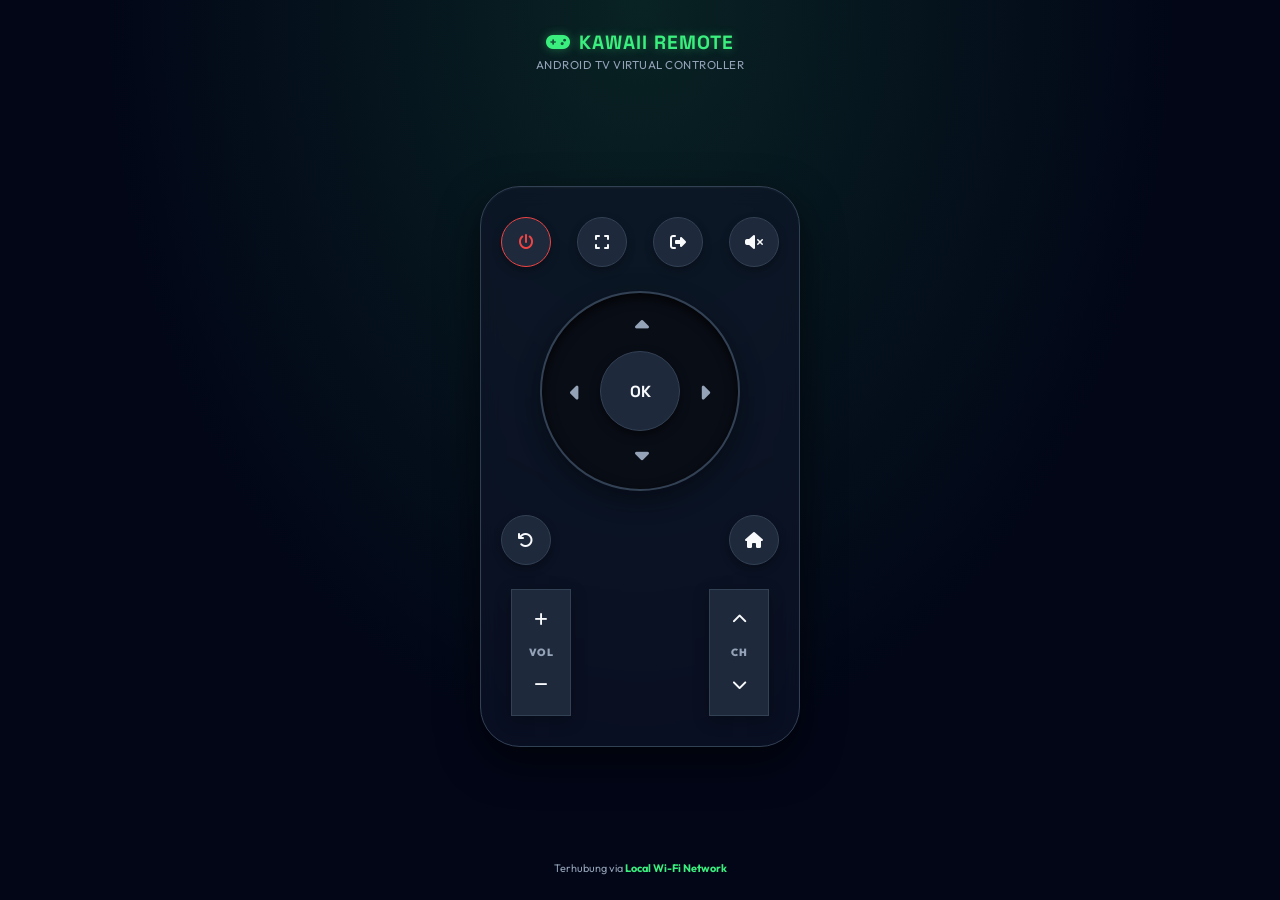
<file: remote.html>
<!DOCTYPE html>
<html lang="id">
<head>
  <meta charset="UTF-8">
  <meta name="viewport" content="width=device-width, initial-scale=1.0, maximum-scale=1.0, user-scalable=no">
  <title>Kawaii TV Virtual Remote</title>
  <link href="https://fonts.googleapis.com/css2?family=Outfit:wght@400;700;900&family=Space+Grotesk:wght@500;700&display=swap" rel="stylesheet">
  <link rel="stylesheet" href="https://cdnjs.cloudflare.com/ajax/libs/font-awesome/6.4.0/css/all.min.css">
  <style>
    :root {
      --primary-green: #3bef7e;
      --primary-green-glow: rgba(59, 239, 126, 0.4);
      --bg-dark-900: #020617;
      --bg-dark-800: #0f172a;
      --bg-dark-700: #1e293b;
      --text-primary: #f8fafc;
      --text-muted: #94a3b8;
      --border-color: #334155;
    }

    * {
      box-sizing: border-box;
      margin: 0;
      padding: 0;
      user-select: none;
      -webkit-user-select: none;
    }

    body {
      font-family: 'Outfit', sans-serif;
      background-color: var(--bg-dark-900);
      color: var(--text-primary);
      height: 100vh;
      overflow: hidden;
      display: flex;
      flex-direction: column;
      align-items: center;
      justify-content: space-between;
      padding: 20px 10px;
      background-image: 
        radial-gradient(at 50% 0%, rgba(59, 239, 126, 0.12) 0px, transparent 60%);
    }

    /* HEADER */
    header {
      text-align: center;
      margin-top: 10px;
    }

    header h1 {
      font-family: 'Space Grotesk', sans-serif;
      font-size: 1.2rem;
      font-weight: 700;
      letter-spacing: 1px;
      color: var(--primary-green);
      text-shadow: 0 0 10px var(--primary-green-glow);
      display: flex;
      align-items: center;
      justify-content: center;
      gap: 8px;
    }

    header p {
      font-size: 0.72rem;
      color: var(--text-muted);
      margin-top: 2px;
      text-transform: uppercase;
      letter-spacing: 0.5px;
    }

    /* REMOTE CONTAINER */
    .remote-body {
      width: 100%;
      max-width: 320px;
      background: rgba(15, 23, 42, 0.6);
      border: 1px solid var(--border-color);
      border-radius: 40px;
      padding: 30px 20px;
      box-shadow: 0 15px 40px rgba(0, 0, 0, 0.6), inset 0 1px 2px rgba(255, 255, 255, 0.05);
      backdrop-filter: blur(10px);
      display: flex;
      flex-direction: column;
      align-items: center;
      gap: 24px;
      margin: auto 0;
    }

    /* ROW CONTROLS */
    .btn-row {
      display: flex;
      width: 100%;
      justify-content: space-between;
      gap: 15px;
    }

    .btn-circle {
      width: 50px;
      height: 50px;
      border-radius: 50%;
      background: var(--bg-dark-700);
      border: 1px solid var(--border-color);
      color: var(--text-primary);
      font-size: 1rem;
      display: flex;
      align-items: center;
      justify-content: center;
      cursor: pointer;
      transition: all 0.15s ease;
      box-shadow: 0 4px 10px rgba(0,0,0,0.3);
    }

    .btn-circle:active {
      transform: scale(0.92);
      background: var(--primary-green);
      color: #020617;
      border-color: var(--primary-green);
      box-shadow: 0 0 15px var(--primary-green-glow);
    }

    .btn-power {
      border-color: #ef4444;
      color: #ef4444;
    }

    .btn-power:active {
      background: #ef4444;
      color: #fff;
      border-color: #ef4444;
      box-shadow: 0 0 15px rgba(239, 68, 68, 0.5);
    }

    /* DPAD SYSTEM */
    .dpad-container {
      position: relative;
      width: 200px;
      height: 200px;
      background: #090d16;
      border-radius: 50%;
      border: 2px solid var(--border-color);
      box-shadow: inset 0 4px 12px rgba(0,0,0,0.8), 0 8px 24px rgba(0,0,0,0.4);
      display: flex;
      align-items: center;
      justify-content: center;
    }

    .dpad-btn {
      position: absolute;
      background: transparent;
      border: none;
      color: var(--text-muted);
      font-size: 1.4rem;
      display: flex;
      align-items: center;
      justify-content: center;
      cursor: pointer;
      width: 55px;
      height: 55px;
      transition: all 0.12s ease;
    }

    .dpad-btn:active {
      color: var(--primary-green);
      text-shadow: 0 0 8px var(--primary-green);
    }

    .dpad-up { top: 6px; left: 72.5px; }
    .dpad-down { bottom: 6px; left: 72.5px; }
    .dpad-left { left: 6px; top: 72.5px; }
    .dpad-right { right: 6px; top: 72.5px; }

    .dpad-ok {
      width: 80px;
      height: 80px;
      border-radius: 50%;
      background: var(--bg-dark-700);
      border: 1px solid var(--border-color);
      color: var(--text-primary);
      font-family: 'Space Grotesk', sans-serif;
      font-weight: 700;
      font-size: 1rem;
      display: flex;
      align-items: center;
      justify-content: center;
      cursor: pointer;
      box-shadow: 0 4px 10px rgba(0,0,0,0.5);
      z-index: 5;
      transition: all 0.15s ease;
    }

    .dpad-ok:active {
      transform: scale(0.92);
      background: var(--primary-green);
      color: #020617;
      border-color: var(--primary-green);
      box-shadow: 0 0 20px var(--primary-green-glow);
    }

    /* DOUBLE CONTROLS (VOLUME / CHANNEL) */
    .vertical-controls {
      display: flex;
      width: 100%;
      justify-content: space-between;
      gap: 30px;
      padding: 0 10px;
    }

    .rocker-switch {
      background: var(--bg-dark-700);
      border: 1px solid var(--border-color);
      border-radius: var(--radius-lg);
      display: flex;
      flex-direction: column;
      align-items: center;
      width: 60px;
      padding: 8px 0;
      box-shadow: 0 4px 15px rgba(0,0,0,0.3);
    }

    .rocker-btn {
      background: transparent;
      border: none;
      color: var(--text-primary);
      width: 44px;
      height: 44px;
      font-size: 0.95rem;
      display: flex;
      align-items: center;
      justify-content: center;
      cursor: pointer;
      transition: all 0.12s ease;
    }

    .rocker-btn:active {
      color: var(--primary-green);
      transform: scale(0.85);
    }

    .rocker-label {
      font-size: 0.65rem;
      font-weight: 900;
      color: var(--text-muted);
      text-transform: uppercase;
      margin: 4px 0;
      letter-spacing: 0.5px;
    }

    /* FOOTER */
    footer {
      font-size: 0.68rem;
      color: var(--text-muted);
      text-align: center;
      margin-bottom: 5px;
    }

    footer span {
      color: var(--primary-green);
      font-weight: 700;
    }
  </style>
</head>
<body>

  <!-- HEADER -->
  <header>
    <h1><i class="fa-solid fa-gamepad"></i> KAWAII REMOTE</h1>
    <p>Android TV Virtual Controller</p>
  </header>

  <!-- REMOTE MODULE -->
  <div class="remote-body">
    
    <!-- Top Row (Power, Fullscreen, Mute) -->
    <div class="btn-row">
      <button class="btn-circle btn-power" onclick="sendCmd('power')"><i class="fa-solid fa-power-off"></i></button>
      <button class="btn-circle" onclick="sendCmd('fullscreen')" title="Fullscreen"><i class="fa-solid fa-expand"></i></button>
      <button class="btn-circle" onclick="sendCmd('escape')" title="Escape/Keluar"><i class="fa-solid fa-right-from-bracket"></i></button>
      <button class="btn-circle" onclick="sendCmd('mute')" title="Mute"><i class="fa-solid fa-volume-xmark"></i></button>
    </div>

    <!-- Directional Pad (D-PAD) -->
    <div class="dpad-container">
      <button class="dpad-btn dpad-up" onclick="sendCmd('up')"><i class="fa-solid fa-caret-up"></i></button>
      <button class="dpad-btn dpad-left" onclick="sendCmd('left')"><i class="fa-solid fa-caret-left"></i></button>
      <button class="dpad-ok" onclick="sendCmd('ok')">OK</button>
      <button class="dpad-btn dpad-right" onclick="sendCmd('right')"><i class="fa-solid fa-caret-right"></i></button>
      <button class="dpad-btn dpad-down" onclick="sendCmd('down')"><i class="fa-solid fa-caret-down"></i></button>
    </div>

    <!-- Navigation Row -->
    <div class="btn-row">
      <button class="btn-circle" onclick="sendCmd('back')"><i class="fa-solid fa-arrow-rotate-left"></i></button>
      <button class="btn-circle" onclick="sendCmd('home')"><i class="fa-solid fa-house"></i></button>
    </div>

    <!-- Volume & Channel Rockers -->
    <div class="vertical-controls">
      <!-- Volume Rocker -->
      <div class="rocker-switch">
        <button class="rocker-btn" onclick="sendCmd('volup')"><i class="fa-solid fa-plus"></i></button>
        <span class="rocker-label">VOL</span>
        <button class="rocker-btn" onclick="sendCmd('voldown')"><i class="fa-solid fa-minus"></i></button>
      </div>

      <!-- Channel Rocker -->
      <div class="rocker-switch">
        <button class="rocker-btn" onclick="sendCmd('chnext')"><i class="fa-solid fa-chevron-up"></i></button>
        <span class="rocker-label">CH</span>
        <button class="rocker-btn" onclick="sendCmd('chprev')"><i class="fa-solid fa-chevron-down"></i></button>
      </div>
    </div>

  </div>

  <!-- FOOTER -->
  <footer>
    Terhubung via <span>Local Wi-Fi Network</span>
  </footer>

  <script>
    // Determine the base backend API URL
    const isLocalFile = window.location.protocol === 'file:';
    const baseApi = isLocalFile ? 'http://localhost:8081' : window.location.origin;

    function sendCmd(cmd) {
      // Trigger haptic vibration feedback (if supported by phone)
      if (navigator.vibrate) {
        navigator.vibrate(40);
      }
      
      const targetUrl = `${baseApi}/remote-send?cmd=${cmd}`;
      console.log(`Sending command: ${cmd}`);
      
      fetch(targetUrl)
        .then(res => {
          if (!res.ok) console.warn("Failed to send command to server");
        })
        .catch(err => console.error("Remote send connection error:", err));
    }
  </script>
</body>
</html>
</file>
